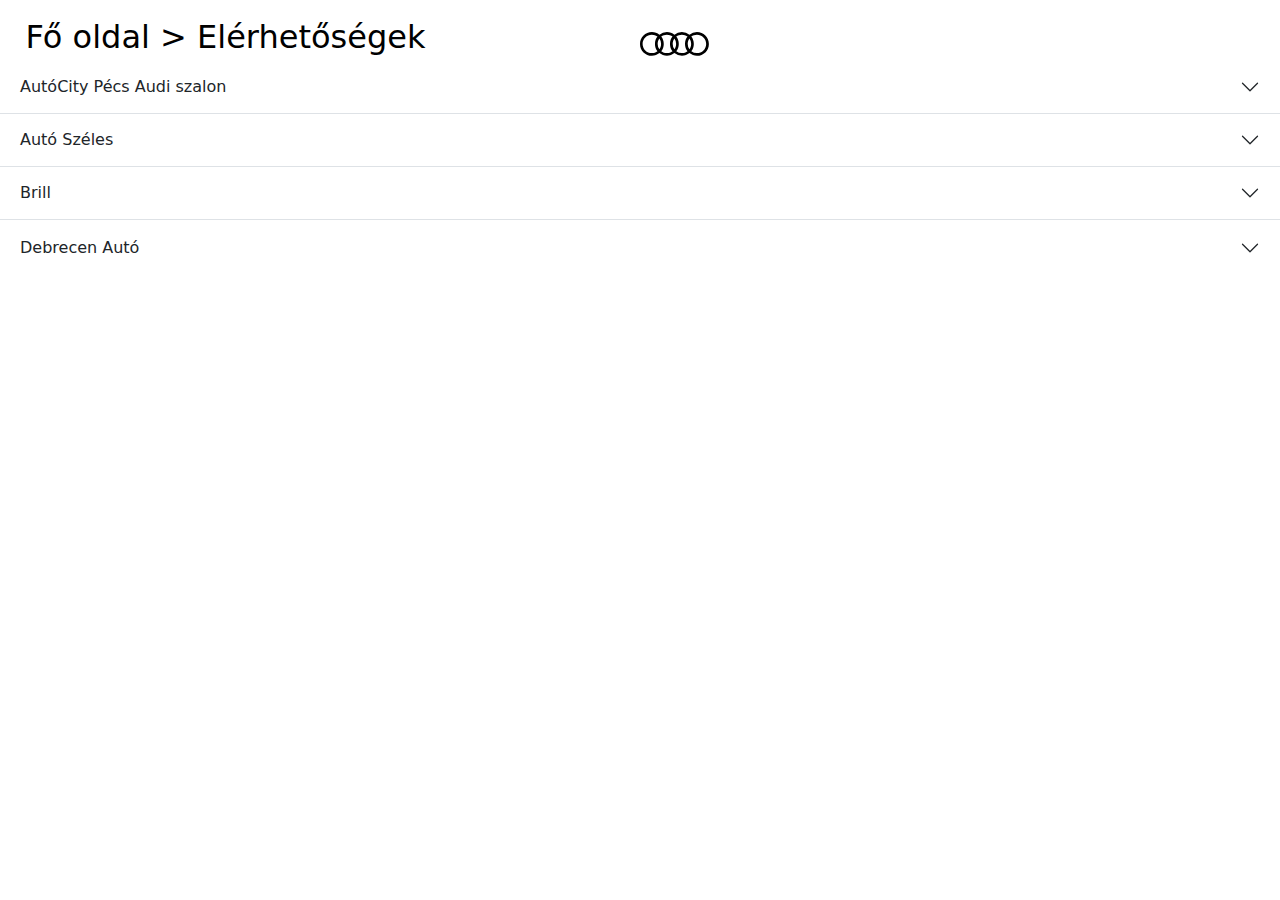
<file: Oldalak/Elérhetőségek oldal/Elérhetőségek.html>
<!DOCTYPE html>
<html lang="hu">
<head>
    <meta charset="UTF-8">
    <meta name="viewport" content="width=device-width, initial-scale=1.0">
    <link rel="stylesheet" href="../Bootstrap/bootstrap.min.css">
    <link rel="stylesheet" href="./Elérhetőségek.css">
    <title>Elérhetőségek</title>
</head>
<body>
  <header>
    <div id="szoveg">
        <a href="../Fő oldal/index.html">Fő oldal </a>
        <a href="">> Elérhetőségek</a>
    </div>
    <img src="../../Img/logo.svg" alt="" id="Logo">
  </header>
  
    <div class="accordion accordion-flush" id="accordionFlushExample">
        <div class="accordion-item">
          <h2 class="accordion-header">
            <button class="accordion-button collapsed" type="button" data-bs-toggle="collapse" data-bs-target="#flush-collapseOne" aria-expanded="false" aria-controls="flush-collapseOne">
              AutóCity Pécs Audi szalon
            </button>
          </h2>
          <div id="flush-collapseOne" class="accordion-collapse collapse" data-bs-parent="#accordionFlushExample">
            <div class="accordion-body">7630 Pécs</div>
          </div>
        </div>
        <div class="accordion-item">
          <h2 class="accordion-header">
            <button class="accordion-button collapsed" type="button" data-bs-toggle="collapse" data-bs-target="#flush-collapseTwo" aria-expanded="false" aria-controls="flush-collapseTwo">
              Autó Széles
            </button>
          </h2>
          <div id="flush-collapseTwo" class="accordion-collapse collapse" data-bs-parent="#accordionFlushExample">
            <div class="accordion-body">4400 Nyíregyháza</div>
          </div>
        </div>
        <div class="accordion-item">
          <h2 class="accordion-header">
            <button class="accordion-button collapsed" type="button" data-bs-toggle="collapse" data-bs-target="#flush-collapseThree" aria-expanded="false" aria-controls="flush-collapseThree">
              Brill
            </button>
          </h2>
          <div id="flush-collapseThree" class="accordion-collapse collapse" data-bs-parent="#accordionFlushExample">
            <div class="accordion-body">6000 Kecskemét</div>
          </div>
        </div>
          <button class="accordion-button collapsed" type="button" data-bs-toggle="collapse" data-bs-target="#flush-collapseTwo" aria-expanded="false" aria-controls="flush-collapseFour">
            Debrecen Autó
          </button>
        </h2>
        <div id="flush-collapseTwo" class="accordion-collapse collapse" data-bs-parent="#accordionFlushExample">
          <div class="accordion-body">4030 Debrecen</div>
        </div>
      </div>
      <div class="accordion-item">
        <h2 class="accordion-header">
          <button class="accordion-button collapsed" type="button" data-bs-toggle="collapse" data-bs-target="#flush-collapseThree" aria-expanded="false" aria-controls="flush-collapseFive">
      </div>
    <script src="../Bootstrap/bootstrap.min.js"></script>
</body>
</html>
</file>
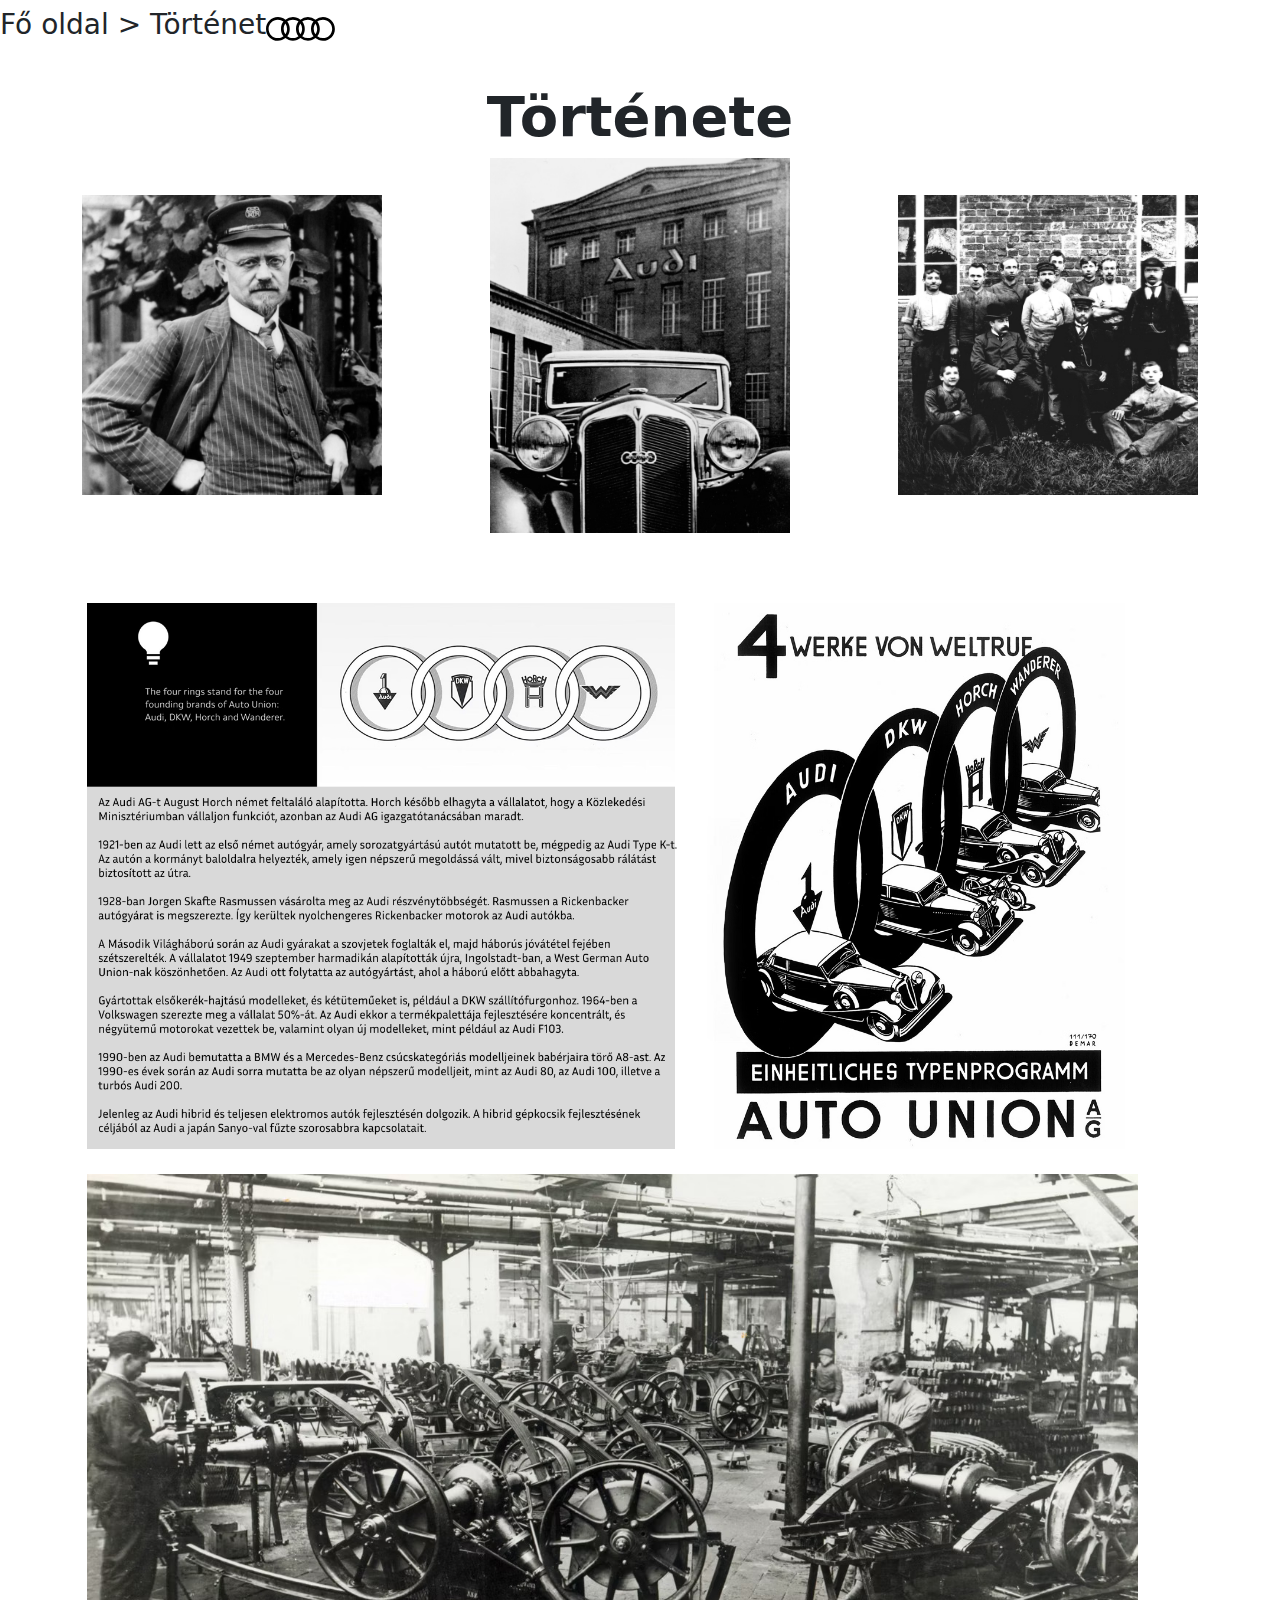
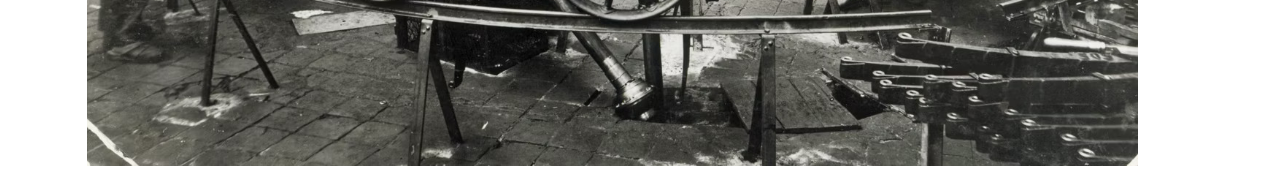
<file: Oldalak/Történet oldal/Történet.html>
<!DOCTYPE html>
<html lang="hu">
<head>
    <meta charset="UTF-8">
    <meta name="viewport" content="width=device-width, initial-scale=1.0">
    <link rel="stylesheet" href="../Bootstrap/bootstrap.min.css">
    <link rel="stylesheet" href="./Történet.css">
    <title>Történet</title>
</head>
<body>
    <div class="navbar">
        <h3 id="navtext">Fő oldal > Történet</h3>
        <div class="logo">
            <img src="/Img/logo.svg" alt="">
        </div>
    </div>

    <div class="tart">
        <h1 id="nev"><b>Története</b></h1>
    
        <div class="container">
            <img src="/Img/Történelem oldal/elso.jpg" alt="">
            <img src="/Img/Történelem oldal/masodik.jpg" alt="">
            <img src="/Img/Történelem oldal/harmadik.jpg" alt="">
        </div>
        
        <div id="kepegy">
            <img src="/Img/Történelem oldal/hatodik.png" alt="">
        </div>
        
        <div id="kepketto">
            <img src="/Img/Történelem oldal/hetedik.jpg" alt="">
        </div>
        
    </div>
    
    <script src="../Bootstrap/bootstrap.min.js"></script>
</body>
</html>
</file>
<file: Oldalak/Elérhetőségek oldal/Elérhetőségek.css>
header{
    padding-top: 1%;
    padding-left: 2%;
}

a{
    text-decoration: none;
    color: black;
    font-size: 200%;
}

#Logo{
    position: absolute;
    top: 3.5%;
    left: 50%;
}

.container {
    display: flex;
    gap: 20px;
    margin-top: 50px;
    justify-content: center;
}
.accordion-container {
    width: 850px;
    border: 1px solid #ccc;
    border-radius: 6px;
    padding: 10px;
    background-color: #fff;
    max-height: 310px;
    overflow-y: auto;
}
.szovegdoboz {
    width: 250px;
    background-color: black;
    color: white;
    border-radius: 10px;
    padding: 20px;
    height: fit-content;
}
.szovegdoboz h5 {
    font-weight: bold;
}

.kep{
    width: 100%;
    margin-top: 30px;
    text-align: center;
    margin-bottom: 40px;
}

.kep img{
    width: 85%;
}
</file>
<file: Oldalak/Történet oldal/Történet.css>
header{
    padding-top: 1%;
    padding-left: 2%;
}

a{
    text-decoration: none;
    color: black;
    font-size: 200%;
}

#Logo{
    position: absolute;
    top: 3.5%;
    left: 50%;
}

.logo{
    flex: 1;
    align-content: center;
}

body{
    background-color: white;
}

#nev{
    text-align: center;
    font-size: 350%;
}

.tart{
    padding: 25px;
}

.container{
    display: flex;
    justify-content: space-between;
    align-items: center;
    background-color: white;
    margin-bottom: 70px;
}

.container img{
    width: 300px;
}

#kepegy{
    margin: auto;
    width: 90%;
}

#kepketto{
    margin: auto;
    width: 90%;
}

#kepegy img{
    width: 95%; 
    margin-bottom: 25px;
}

#kepketto img{
    width: 95%;
}

#szoveg{
    display: flex;
}
</file>
